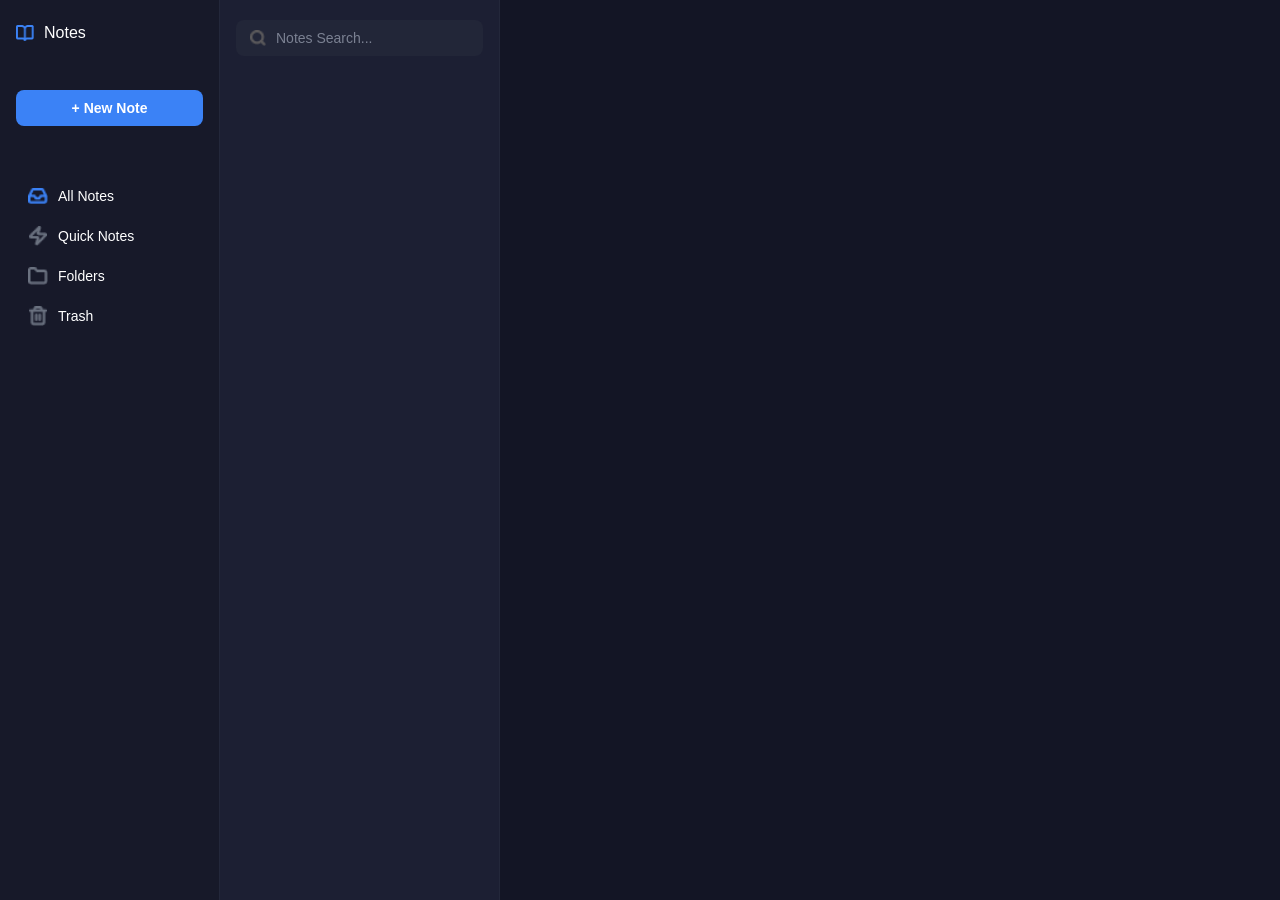
<file: index.html>
<!DOCTYPE html>
<html lang="ko">
<head>
  <meta charset="UTF-8">
  <meta name="viewport" content="width=device-width, initial-scale=1.0">
  <title>노트 웹</title>
  <link rel="stylesheet" href="all notes UI.css">
</head>
<body>
  <div class='frame_0_l frame_0'>
    <div class='frame_1_l frame_1'>
      <!-- 앱 타이틀 영역 -->
      <div class='frame_2_l frame_2'>
        <div class='frame_3_l frame_3'>
          <img src='notesIcon/Icon.png' class='frame_4_l' />
          <span class='text_0_l text_0'>Notes</span>
        </div>
      </div>

      <!-- 상단 액션 버튼 영역 -->
      <div class="action-btn-container">
        <button id="newNoteBtn" type="button" class="primary-blue-btn">
          <span>+ New Note</span>
        </button>
        <button id="newFolderBtn" type="button" class="primary-blue-btn hidden">
          <span>+ New Folder</span>
        </button>
      </div>

      <!-- 메뉴 버튼 영역 -->
      <div class='frame_7_l frame_7' style="gap: 4px;">
        <button type="button" class='menu-btn' id="allNotesBtn">
          <img src='notesIcon/All Notes(on).png' id="allNotesImg" />
          <span>All Notes</span>
        </button>

        <button type="button" class='menu-btn' id="quickNotesBtn">
          <img src='notesIcon/Quick Notes(off).png' id="quickNotesImg" />
          <span>Quick Notes</span>
        </button>

        <button type="button" class='menu-btn' id="foldersBtn">
          <img src='notesIcon/Folders(off).png' id="foldersImg" />
          <span>Folders</span>
        </button>

        <button type="button" class='menu-btn' id="trashBtn">
          <img src='notesIcon/trash.png' id="trashImg" />
          <span>Trash</span>
        </button>
      </div>
    </div>

    <div class='frame_16_l frame_16'>
      <div class='frame_17_l frame_17'>
        <img src='toolImage/search.png' class='frame_18_l' />
        <input type="text" id="searchInput" class='text_6_l text_6' placeholder="Notes Search..." />
      </div>
      
      <!-- Folders 페이지 헤더 및 컨테이너 -->
      <div id="foldersHeader" class="folder-header-title" style="display: none;">All Folders</div>
      <div class='frame_19_l frame_19' id="noteList" style="flex: 1; overflow-y: auto;">
        <!-- 노트 목록 및 폴더 트리가 들어가는 영역 -->
      </div>

      <!-- Trash 전용 하단 액션 버튼 영역 -->
      <div id="trashActionArea" class="trash-action-area" style="display: none;">
        <button type="button" class="trash-btn-action" id="restoreNoteBtn">선택 노트 복원</button>
        <button type="button" class="trash-btn-action btn-empty-trash" id="emptyTrashBtn">휴지통 비우기</button>
      </div>
    </div>

    <!-- 오른쪽 메모 작성 영역 -->
    <div class='frame_21_l frame_21 empty-state' id="editorArea">
      <div class='frame_22_l frame_22'>
        <input type="text" class='text_10_l text_10' id="inputTitle" placeholder="제목을 입력하세요" />
        <span class='text_11_l text_11' id="lastModified">최종 수정일: 방금 전</span>
      </div>
      <div class='frame_23_l frame_23'>
        <div class='frame_24_l frame_24' id='btnBold' style='cursor:pointer;'><span class='tool'>B</span></div>
        <div class='frame_25_l frame_25' id='btnItalic' style='cursor:pointer;'><span class='tool'>I</span></div>
        <div class='frame_26_l frame_26' id='btnUnderline' style='cursor:pointer;'><span class='tool'>U</span></div>
        <img src='toolImage/strikethrough.png' class='frame_27_l' id='btnStrike' style='cursor:pointer;' />
        <img src='toolImage/list.png' class='frame_28_l' id='btnList' style='cursor:pointer;' />
        <img src='toolImage/hash.png' class='frame_29_l' id='btnHeading' style='cursor:pointer;' />
        <img src='toolImage/link.png' class='frame_31_l' id='btnLink' style='cursor:pointer;' />
      </div>
      <div class='frame_32_l frame_32'>
        <div class='frame_32_l frame_32'>
          <div id="inputContent" contenteditable="true" spellcheck="false" placeholder="내용을 입력하세요..."></div>
        </div>
      </div>
    </div>
  </div>

<script>
  /* =========================================================
     Notes App - localStorage version
     ========================================================= */

  const STORAGE_KEY = 'notesWebData';

  /* -----------------------------
     DOM
  ----------------------------- */

  const newNoteBtn = document.getElementById('newNoteBtn');
  const newFolderBtn = document.getElementById('newFolderBtn');

  const allNotesBtn = document.getElementById('allNotesBtn');
  const quickNotesBtn = document.getElementById('quickNotesBtn');
  const foldersBtn = document.getElementById('foldersBtn');
  const trashBtn = document.getElementById('trashBtn');

  const allNotesImg = document.getElementById('allNotesImg');
  const quickNotesImg = document.getElementById('quickNotesImg');
  const foldersImg = document.getElementById('foldersImg');
  const trashImg = document.getElementById('trashImg');

  const noteList = document.getElementById('noteList');
  const foldersHeader = document.getElementById('foldersHeader');
  const trashActionArea = document.getElementById('trashActionArea');

  const restoreNoteBtn = document.getElementById('restoreNoteBtn');
  const emptyTrashBtn = document.getElementById('emptyTrashBtn');

  const editorArea = document.getElementById('editorArea');
  const inputTitle = document.getElementById('inputTitle');
  const inputContent = document.getElementById('inputContent');

  const searchInput = document.getElementById('searchInput');
  const lastModified = document.getElementById('lastModified');

  const btnBold = document.getElementById('btnBold');
  const btnItalic = document.getElementById('btnItalic');
  const btnUnderline = document.getElementById('btnUnderline');
  const btnStrike = document.getElementById('btnStrike');
  const btnList = document.getElementById('btnList');
  const btnHeading = document.getElementById('btnHeading');
  const btnLink = document.getElementById('btnLink');

  /* -----------------------------
     상태
  ----------------------------- */

  let activeNoteId = null;
  let activeFolderId = null;
  let currentCategory = 'all';

  /*
    데이터 구조

    {
      folders: [
        {
          id,
          name,
          parentId,
          deleted,
          collapsed
        }
      ],

      notes: [
        {
          id,
          title,
          content,
          folderId,
          category,
          deleted,
          createdAt,
          updatedAt
        }
      ]
    }
  */

  let appData = loadData();

  /* =========================================================
     localStorage
     ========================================================= */

  function createDefaultData() {
    return {
      folders: [],
      notes: []
    };
  }

  function loadData() {
    try {
      const saved = localStorage.getItem(STORAGE_KEY);

      if (!saved) {
        return createDefaultData();
      }

      const parsed = JSON.parse(saved);

      return {
        folders: Array.isArray(parsed.folders) ? parsed.folders : [],
        notes: Array.isArray(parsed.notes) ? parsed.notes : []
      };
    } catch (error) {
      console.error('localStorage 데이터를 불러오지 못했습니다.', error);
      return createDefaultData();
    }
  }

  function saveData() {
    try {
      localStorage.setItem(STORAGE_KEY, JSON.stringify(appData));
    } catch (error) {
      console.error('localStorage 저장 실패:', error);
      alert('저장 공간이 부족하거나 브라우저에서 저장을 허용하지 않습니다.');
    }
  }

  function generateId(prefix = 'id') {
    return (
      prefix +
      '_' +
      Date.now().toString(36) +
      '_' +
      Math.random().toString(36).substring(2, 9)
    );
  }

  /* =========================================================
     날짜
     ========================================================= */

  function getFormattedDate(dateObj) {
    const year = dateObj.getFullYear();
    const month = dateObj.getMonth() + 1;
    const date = dateObj.getDate();

    let hours = dateObj.getHours();

    const minutes = String(dateObj.getMinutes()).padStart(2, '0');

    const ampm = hours >= 12 ? 'PM' : 'AM';

    hours = hours % 12;
    hours = hours || 12;

    const formattedHours = String(hours).padStart(2, '0');

    return `${year}년 ${month}월 ${date}일 ${ampm} ${formattedHours}:${minutes}`;
  }

  function getElapsedTimeStr(updatedTimestamp) {
    if (!updatedTimestamp) {
      return '방금 전';
    }

    const now = Date.now();

    const diffInSeconds = Math.max(
      0,
      Math.floor((now - Number(updatedTimestamp)) / 1000)
    );

    if (diffInSeconds < 60) {
      return '방금 전';
    }

    const diffInMinutes = Math.floor(diffInSeconds / 60);

    if (diffInMinutes < 60) {
      return `${diffInMinutes}분 전`;
    }

    const diffInHours = Math.floor(diffInMinutes / 60);

    if (diffInHours < 24) {
      return `${diffInHours}시간 전`;
    }

    const diffInDays = Math.floor(diffInHours / 24);

    if (diffInDays < 30) {
      return `${diffInDays}일 전`;
    }

    const diffInMonths = Math.floor(diffInDays / 30);

    if (diffInMonths < 12) {
      return `${diffInMonths}달 전`;
    }

    const diffInYears = Math.floor(diffInDays / 365);

    return `${diffInYears}년 전`;
  }

  /* =========================================================
     ID / 데이터 찾기
     ========================================================= */

  function getNoteById(id) {
    return appData.notes.find(note => note.id === id);
  }

  function getFolderById(id) {
    return appData.folders.find(folder => folder.id === id);
  }

  /* =========================================================
     Editor
     ========================================================= */

  function updateEditorReadOnlyState() {
    const note = getNoteById(activeNoteId);

    const isTrash =
      currentCategory === 'trash' ||
      (note && note.deleted === true);

    if (isTrash) {
      inputTitle.setAttribute('readonly', 'true');
      inputContent.setAttribute('contenteditable', 'false');
    } else {
      inputTitle.removeAttribute('readonly');
      inputContent.setAttribute('contenteditable', 'true');
    }
  }

  function clearEditor() {
    inputTitle.value = '';
    inputContent.innerHTML = '';

    lastModified.textContent = '최종 수정일: 없음';

    editorArea.classList.add('empty-state');

    activeNoteId = null;
  }

  function loadNoteIntoEditor(note) {
    if (!note) {
      clearEditor();
      return;
    }

    inputTitle.value = note.title || '';

    /*
      HTML 편집기를 사용하기 때문에
      content를 innerHTML로 불러옵니다.
    */
    inputContent.innerHTML = note.content || '';

    if (note.updatedAt) {
      lastModified.textContent =
        `최종 수정일: ${getFormattedDate(new Date(note.updatedAt))}`;
    }

    editorArea.classList.remove('empty-state');

    updateEditorReadOnlyState();
  }

  /* =========================================================
     Note Card
     ========================================================= */

  function createNoteCard(note) {
    const card = document.createElement('div');

    card.className = 'frame_20_l frame_20';

    card.style.cursor = 'pointer';

    card.dataset.noteId = note.id;

    const title =
      note.title && note.title.trim()
        ? note.title.trim()
        : '제목 없음';

    const content =
      note.content
        ? stripHtml(note.content).trim()
        : '';

    card.innerHTML = `
      <span class="text_7_l text_7 card-title"></span>
      <span class="text_8_l card-content"></span>
      <span class="text_8_l card-time"></span>
    `;

    const titleSpan = card.querySelector('.card-title');
    const contentSpan = card.querySelector('.card-content');
    const timeSpan = card.querySelector('.card-time');

    titleSpan.textContent = title;

    if (!content) {
      contentSpan.textContent = '내용 없음';
    } else if (content.length > 20) {
      contentSpan.textContent = content.slice(0, 20) + '...';
    } else {
      contentSpan.textContent = content;
    }

    timeSpan.textContent = getElapsedTimeStr(note.updatedAt);
    timeSpan.dataset.updatedAt = note.updatedAt;

    card.addEventListener('click', () => {
      selectNote(note.id);
    });

    if (activeNoteId === note.id) {
      card.classList.add('selected');

      titleSpan.textContent =
        `${title.length > 20 ? title.slice(0, 20) + '...' : title} ◀`;
    }

    return card;
  }

  function stripHtml(html) {
    const temp = document.createElement('div');
    temp.innerHTML = html;

    return temp.textContent || temp.innerText || '';
  }

  /* =========================================================
     Folder
     ========================================================= */

  function createFolderElement(folder) {
    const wrapper = document.createElement('div');

    wrapper.className = 'folder-wrapper';

    wrapper.dataset.folderId = folder.id;

    if (folder.deleted) {
      wrapper.dataset.folderTrash = 'true';
    }

    const folderItem = document.createElement('div');

    folderItem.className = 'folder-item';

    if (activeFolderId === folder.id) {
      folderItem.classList.add('selected');
    }

    const isCollapsed = folder.collapsed === true;

    folderItem.innerHTML = `
      <div class="folder-left">
        <span class="arrow-icon">
          ${isCollapsed ? '▶' : '▼'}
        </span>

        <span class="folder-icon">📁</span>

        <span
          class="folder-title"
          contenteditable="true"
          spellcheck="false"
        ></span>
      </div>

      <span class="folder-count-badge">0</span>
    `;

    const childrenContainer = document.createElement('div');

    childrenContainer.className = 'folder-children';

    if (isCollapsed) {
      childrenContainer.classList.add('collapsed');
    }

    wrapper.appendChild(folderItem);
    wrapper.appendChild(childrenContainer);

    const folderTitle =
      folderItem.querySelector('.folder-title');

    folderTitle.textContent =
      folder.name || '새 폴더';

    /*
      폴더 이름 변경
    */

    folderTitle.addEventListener('input', () => {
      const target = getFolderById(folder.id);

      if (!target) {
        return;
      }

      target.name =
        folderTitle.textContent.trim() || '새 폴더';

      saveData();
    });

    folderTitle.addEventListener('keydown', e => {
      if (e.key === 'Enter') {
        e.preventDefault();
        folderTitle.blur();
      }
    });

    folderTitle.addEventListener('blur', () => {
      if (!folderTitle.textContent.trim()) {
        folderTitle.textContent = '새 폴더';
      }

      const target = getFolderById(folder.id);

      if (target) {
        target.name = folderTitle.textContent.trim();
      }

      saveData();
    });

    /*
      폴더 선택
    */

    folderItem.addEventListener('click', e => {
      e.stopPropagation();

      selectFolder(folder.id);
    });

    /*
      펼치기 / 접기
    */

    const arrowIcon =
      folderItem.querySelector('.arrow-icon');

    arrowIcon.addEventListener('click', e => {
      e.stopPropagation();

      const target = getFolderById(folder.id);

      if (!target) {
        return;
      }

      target.collapsed = !target.collapsed;

      saveData();

      render();
    });

    /*
      하위 노트
    */

    const childNotes = appData.notes
      .filter(note => note.folderId === folder.id)
      .filter(note => currentCategory === 'trash'
        ? note.deleted
        : !note.deleted
      );

    childNotes
      .sort((a, b) => b.updatedAt - a.updatedAt)
      .forEach(note => {
        childrenContainer.appendChild(
          createNoteCard(note)
        );
      });

    const count =
      appData.notes.filter(note =>
        note.folderId === folder.id &&
        !note.deleted
      ).length;

    folderItem.querySelector(
      '.folder-count-badge'
    ).textContent = count;

    return wrapper;
  }

  /* =========================================================
     Render
     ========================================================= */

  function render() {
    noteList.innerHTML = '';

    const query =
      searchInput.value.toLowerCase().trim();

    /*
      FOLDERS
    */

    if (currentCategory === 'folders') {
      foldersHeader.style.display = 'block';

      newFolderBtn.classList.remove('hidden');

      trashActionArea.style.display = 'none';

      searchInput.placeholder = 'Folders Search...';

      const folders = appData.folders
        .filter(folder => !folder.deleted)
        .filter(folder =>
          folder.name
            .toLowerCase()
            .includes(query)
        );

      folders.forEach(folder => {
        noteList.appendChild(
          createFolderElement(folder)
        );
      });

      return;
    }

    /*
      TRASH
    */

    if (currentCategory === 'trash') {
      foldersHeader.style.display = 'none';

      newFolderBtn.classList.add('hidden');

      trashActionArea.style.display = 'flex';

      searchInput.placeholder = 'Trash Search...';

      /*
        휴지통 폴더
      */

      const trashFolders = appData.folders
        .filter(folder => folder.deleted)
        .filter(folder =>
          folder.name
            .toLowerCase()
            .includes(query)
        );

      trashFolders.forEach(folder => {
        noteList.appendChild(
          createFolderElement(folder)
        );
      });

      /*
        휴지통에 있는 일반 노트
      */

      const trashNotes = appData.notes
        .filter(note => note.deleted)
        .filter(note => !note.folderId)
        .filter(note => {
          const text =
            `${note.title} ${stripHtml(note.content)}`.toLowerCase();

          return text.includes(query);
        })
        .sort((a, b) => b.updatedAt - a.updatedAt);

      trashNotes.forEach(note => {
        noteList.appendChild(
          createNoteCard(note)
        );
      });

      return;
    }

    /*
      ALL / QUICK
    */

    foldersHeader.style.display = 'none';

    newFolderBtn.classList.add('hidden');

    trashActionArea.style.display = 'none';

    searchInput.placeholder = 'Notes Search...';

    let notes = appData.notes
      .filter(note => !note.deleted);

    if (currentCategory === 'quick') {
      notes = notes.filter(note =>
        note.category === 'quick'
      );
    }

    /*
      폴더 내부 노트는
      All Notes에서 중복으로 표시하지 않고
      폴더 밖 노트만 표시
    */

    notes = notes.filter(note => !note.folderId);

    notes = notes.filter(note => {
      const text =
        `${note.title} ${stripHtml(note.content)}`.toLowerCase();

      return text.includes(query);
    });

    notes
      .sort((a, b) => b.updatedAt - a.updatedAt)
      .forEach(note => {
        noteList.appendChild(
          createNoteCard(note)
        );
      });
  }

  /* =========================================================
     Note 선택
     ========================================================= */

  function selectNote(id) {
    const note = getNoteById(id);

    if (!note) {
      return;
    }

    activeFolderId = null;

    activeNoteId = id;

    document
      .querySelectorAll('.folder-item')
      .forEach(item =>
        item.classList.remove('selected')
      );

    loadNoteIntoEditor(note);

    render();
  }

  /* =========================================================
     Folder 선택
     ========================================================= */

  function selectFolder(id) {
    if (activeFolderId === id) {
      activeFolderId = null;

      clearEditor();

      render();

      return;
    }

    activeFolderId = id;

    activeNoteId = null;

    clearEditor();

    document
      .querySelectorAll('.frame_20')
      .forEach(card =>
        card.classList.remove('selected')
      );

    render();
  }

  /* =========================================================
     새 노트
     ========================================================= */

  function createNewNote() {
    if (currentCategory === 'trash') {
      alert('휴지통에서는 새 메모를 생성할 수 없습니다.');
      return;
    }

    /*
      Folders 페이지에서
      폴더를 선택하지 않았다면 생성하지 않음
    */

    if (
      currentCategory === 'folders' &&
      !activeFolderId
    ) {
      alert('노트를 생성할 폴더를 먼저 선택해주세요.');
      return;
    }

    const now = Date.now();

    const note = {
      id: generateId('note'),

      title: '',

      content: '',

      folderId:
        currentCategory === 'folders'
          ? activeFolderId
          : null,

      category:
        currentCategory === 'quick'
          ? 'quick'
          : 'all',

      deleted: false,

      createdAt: now,

      updatedAt: now
    };

    appData.notes.push(note);

    saveData();

    activeNoteId = note.id;

    loadNoteIntoEditor(note);

    render();
  }

  /* =========================================================
     새 폴더
     ========================================================= */

  function createFolder() {
    if (currentCategory === 'trash') {
      alert('휴지통에서는 폴더를 생성할 수 없습니다.');
      return;
    }

    const folder = {
      id: generateId('folder'),

      name: '새 폴더',

      parentId: null,

      deleted: false,

      collapsed: false
    };

    appData.folders.push(folder);

    saveData();

    currentCategory = 'folders';

    activeFolderId = folder.id;

    activeNoteId = null;

    updateMenuIcons('folders');

    render();

    /*
      새 폴더 이름 입력창에 포커스
    */

    setTimeout(() => {
      const folderTitle =
        document.querySelector(
          `[data-folder-id="${folder.id}"] .folder-title`
        );

      if (folderTitle) {
        folderTitle.focus();

        document.execCommand(
          'selectAll',
          false,
          null
        );
      }
    }, 0);
  }

  /* =========================================================
     제목 자동 저장
     ========================================================= */

  inputTitle.addEventListener('input', () => {
    if (!activeNoteId) {
      return;
    }

    const note = getNoteById(activeNoteId);

    if (!note || note.deleted) {
      return;
    }

    note.title = inputTitle.value;

    note.updatedAt = Date.now();

    saveData();

    lastModified.textContent =
      `최종 수정일: ${getFormattedDate(
        new Date(note.updatedAt)
      )}`;

    render();
  });

  /* =========================================================
     내용 자동 저장
     ========================================================= */

  inputContent.addEventListener('input', () => {
    if (!activeNoteId) {
      return;
    }

    const note = getNoteById(activeNoteId);

    if (!note || note.deleted) {
      return;
    }

    note.content = inputContent.innerHTML;

    note.updatedAt = Date.now();

    saveData();

    lastModified.textContent =
      `최종 수정일: ${getFormattedDate(
        new Date(note.updatedAt)
      )}`;

    render();
  });

  /* =========================================================
     검색
     ========================================================= */

  searchInput.addEventListener('input', () => {
    render();
  });

  /* =========================================================
     메뉴 아이콘
     ========================================================= */

  function updateMenuIcons(selected) {
    allNotesImg.src =
      selected === 'all'
        ? 'notesIcon/All Notes(on).png'
        : 'notesIcon/All Notes(off).png';

    quickNotesImg.src =
      selected === 'quick'
        ? 'notesIcon/Quick Notes(on).png'
        : 'notesIcon/Quick Notes(off).png';

    foldersImg.src =
      selected === 'folders'
        ? 'notesIcon/Folders(on).png'
        : 'notesIcon/Folders(off).png';

    if (selected === 'trash') {
      trashImg.classList.add('icon-blue');
    } else {
      trashImg.classList.remove('icon-blue');
    }

    updateEditorReadOnlyState();
  }

  /* =========================================================
     All Notes
     ========================================================= */

  allNotesBtn.addEventListener('click', () => {
    currentCategory = 'all';

    activeNoteId = null;
    activeFolderId = null;

    searchInput.value = '';

    clearEditor();

    updateMenuIcons('all');

    render();
  });

  /* =========================================================
     Quick Notes
     ========================================================= */

  quickNotesBtn.addEventListener('click', () => {
    currentCategory = 'quick';

    activeNoteId = null;
    activeFolderId = null;

    searchInput.value = '';

    clearEditor();

    updateMenuIcons('quick');

    render();
  });

  /* =========================================================
     Folders
     ========================================================= */

  foldersBtn.addEventListener('click', () => {
    currentCategory = 'folders';

    activeNoteId = null;
    activeFolderId = null;

    searchInput.value = '';

    clearEditor();

    updateMenuIcons('folders');

    render();
  });

  /* =========================================================
     Trash
     ========================================================= */

  trashBtn.addEventListener('click', () => {
    /*
      노트가 선택된 경우
    */

    if (activeNoteId) {
      const note = getNoteById(activeNoteId);

      if (note && !note.deleted) {
        note.deleted = true;

        note.updatedAt = Date.now();

        saveData();

        activeNoteId = null;

        clearEditor();

        updateFolderCounts();

        render();

        return;
      }
    }

    /*
      폴더가 선택된 경우
    */

    if (
      activeFolderId &&
      currentCategory === 'folders'
    ) {
      const folder =
        getFolderById(activeFolderId);

      if (folder) {
        folder.deleted = true;

        /*
          폴더 안의 노트도 함께 휴지통
        */

        appData.notes
          .filter(note =>
            note.folderId === folder.id
          )
          .forEach(note => {
            note.deleted = true;
            note.updatedAt = Date.now();
          });

        saveData();

        activeFolderId = null;

        clearEditor();

        render();

        return;
      }
    }

    /*
      아무것도 선택하지 않았으면
      휴지통 페이지 이동
    */

    currentCategory = 'trash';

    activeNoteId = null;
    activeFolderId = null;

    searchInput.value = '';

    clearEditor();

    updateMenuIcons('trash');

    render();
  });

  /* =========================================================
     선택 항목 복원
     ========================================================= */

  restoreNoteBtn.addEventListener('click', () => {
    /*
      노트 복원
    */

    if (activeNoteId) {
      const note = getNoteById(activeNoteId);

      if (note && note.deleted) {
        note.deleted = false;

        note.category = 'all';

        note.updatedAt = Date.now();

        saveData();

        activeNoteId = null;

        clearEditor();

        render();

        return;
      }
    }

    /*
      폴더 복원
    */

    if (activeFolderId) {
      const folder =
        getFolderById(activeFolderId);

      if (folder && folder.deleted) {
        folder.deleted = false;

        appData.notes
          .filter(note =>
            note.folderId === folder.id
          )
          .forEach(note => {
            note.deleted = false;
            note.updatedAt = Date.now();
          });

        saveData();

        activeFolderId = null;

        clearEditor();

        render();

        return;
      }
    }

    alert('복원할 항목을 선택해주세요.');
  });

  /* =========================================================
     휴지통 비우기
     ========================================================= */

  emptyTrashBtn.addEventListener('click', () => {
    const trashNotes =
      appData.notes.filter(note => note.deleted);

    const trashFolders =
      appData.folders.filter(folder => folder.deleted);

    if (
      trashNotes.length === 0 &&
      trashFolders.length === 0
    ) {
      alert('휴지통이 비어있습니다.');
      return;
    }

    const confirmed = confirm(
      '휴지통에 있는 모든 항목을 영구 삭제하시겠습니까?\n복원할 수 없습니다.'
    );

    if (!confirmed) {
      return;
    }

    /*
      휴지통 노트 영구 삭제
    */

    appData.notes =
      appData.notes.filter(note => !note.deleted);

    /*
      휴지통 폴더 영구 삭제
    */

    const deletedFolderIds =
      new Set(
        trashFolders.map(folder => folder.id)
      );

    appData.folders =
      appData.folders.filter(
        folder => !folder.deleted
      );

    /*
      혹시 삭제된 폴더에 남아 있던
      노트도 제거
    */

    appData.notes =
      appData.notes.filter(note =>
        !deletedFolderIds.has(note.folderId)
      );

    saveData();

    activeNoteId = null;
    activeFolderId = null;

    clearEditor();

    render();
  });

  /* =========================================================
     서식
     ========================================================= */

  function executeCommand(
    e,
    command,
    value = null
  ) {
    if (e) {
      e.preventDefault();
    }

    if (
      !activeNoteId ||
      currentCategory === 'trash'
    ) {
      return;
    }

    inputContent.focus();

    document.execCommand(
      command,
      false,
      value
    );

    inputContent.dispatchEvent(
      new Event('input', {
        bubbles: true
      })
    );
  }

  if (btnBold) {
    btnBold.addEventListener(
      'mousedown',
      e => executeCommand(e, 'bold')
    );
  }

  if (btnItalic) {
    btnItalic.addEventListener(
      'mousedown',
      e => executeCommand(e, 'italic')
    );
  }

  if (btnUnderline) {
    btnUnderline.addEventListener(
      'mousedown',
      e => executeCommand(e, 'underline')
    );
  }

  if (btnStrike) {
    btnStrike.addEventListener(
      'mousedown',
      e => executeCommand(
        e,
        'strikeThrough'
      )
    );
  }

  if (btnList) {
    btnList.addEventListener(
      'mousedown',
      e => executeCommand(
        e,
        'insertUnorderedList'
      )
    );
  }

  if (btnHeading) {
    btnHeading.addEventListener(
      'mousedown',
      e => executeCommand(
        e,
        'formatBlock',
        '<h3>'
      )
    );
  }

  /* =========================================================
     링크
     ========================================================= */

  function normalizeUrl(url) {
    if (!url) {
      return '';
    }

    const trimmed = url.trim();

    if (
      /^(https?:\/\/|file:\/\/|data:|\/|\.\/)/i
        .test(trimmed)
    ) {
      return trimmed;
    }

    return 'https://' + trimmed;
  }

  if (btnLink) {
    btnLink.addEventListener('mousedown', e => {
      e.preventDefault();

      if (!activeNoteId) {
        return;
      }

      const inputUrl = prompt(
        '연결할 링크 URL을 입력하세요:'
      );

      if (
        !inputUrl ||
        !inputUrl.trim()
      ) {
        return;
      }

      const finalUrl =
        normalizeUrl(inputUrl);

      const selection =
        window.getSelection();

      if (selection.isCollapsed) {
        executeCommand(
          null,
          'insertHTML',
          `<a href="${finalUrl}" target="_blank" rel="noopener noreferrer">${finalUrl}</a>`
        );
      } else {
        executeCommand(
          null,
          'createLink',
          finalUrl
        );

        /*
          선택된 링크에 target 추가
        */

        const anchors =
          inputContent.querySelectorAll('a');

        anchors.forEach(anchor => {
          if (
            anchor.href === finalUrl ||
            anchor.href === finalUrl + '/'
          ) {
            anchor.target = '_blank';
            anchor.rel =
              'noopener noreferrer';
          }
        });

        inputContent.dispatchEvent(
          new Event('input', {
            bubbles: true
          })
        );
      }
    });
  }

  /* =========================================================
     링크 클릭
     ========================================================= */

  inputContent.addEventListener(
    'click',
    e => {
      const link =
        e.target.closest('a');

      if (
        link &&
        link.href
      ) {
        e.preventDefault();

        window.open(
          link.href,
          '_blank',
          'noopener,noreferrer'
        );
      }
    }
  );

  /* =========================================================
     새 노트 / 새 폴더 버튼
     ========================================================= */

  newNoteBtn.addEventListener(
    'click',
    createNewNote
  );

  newFolderBtn.addEventListener(
    'click',
    createFolder
  );

  /* =========================================================
     폴더 개수 업데이트
     ========================================================= */

  function updateFolderCounts() {
    document
      .querySelectorAll('.folder-wrapper')
      .forEach(wrapper => {
        const folderId =
          wrapper.dataset.folderId;

        const badge =
          wrapper.querySelector(
            '.folder-count-badge'
          );

        if (!badge) {
          return;
        }

        const count =
          appData.notes.filter(note =>
            note.folderId === folderId &&
            !note.deleted
          ).length;

        badge.textContent = count;
      });
  }

  /* =========================================================
     브라우저 새로고침 전 저장
  ========================================================= */

  window.addEventListener(
    'beforeunload',
    saveData
  );

  /* =========================================================
     초기 실행
  ========================================================= */

  updateMenuIcons('all');

  clearEditor();

  render();

  /*
    10초마다 "몇 분 전" 표시 갱신
  */

  setInterval(() => {
    document
      .querySelectorAll('.card-time')
      .forEach(timeSpan => {
        const timestamp =
          timeSpan.dataset.updatedAt;

        if (timestamp) {
          timeSpan.textContent =
            getElapsedTimeStr(timestamp);
        }
      });
  }, 10000);
</script>
</body>
</html>
</file>
<file: all notes UI.css>
* {
  margin: 0;
  padding: 0;
  box-sizing: border-box;
}

body {
  background-color: #131525;
  color: #ffffff;
  font-family: -apple-system, BlinkMacSystemFont, "Segoe UI", Roboto, sans-serif;
  height: 100vh;
}

/* 요소 숨김 처리용 클래스 */
.hidden {
  display: none !important;
}

/* 메인 3단 컨테이너 */
.frame_0 {
  display: flex;
  width: 100vw;
  height: 100vh;
  overflow: hidden;
}

/* 1단: 네비게이션 좌측 바 */
.frame_1 {
  width: 220px;
  background-color: #171929;
  padding: 24px 16px;
  display: flex;
  flex-direction: column;
  gap: 32px;
  border-right: 1px solid #23273a;
}

/* 2단: 메모 목록 영역 */
.frame_16 {
  width: 280px;
  background-color: #1c1f33;
  padding: 20px 16px;
  display: flex;
  flex-direction: column;
  gap: 24px;
  border-right: 1px solid #23273a;
  max-width: 320px;
  box-sizing: border-box;
}

/* 3단: 메모 상세 및 에디터 영역 */
.frame_21 {
  flex: 1;
  background-color: #131525;
  padding: 32px 40px;
  display: flex;
  flex-direction: column;
  gap: 24px;
}

/* 빈 상태 및 폴더 선택 시 내용 숨김 */
#editorArea.empty-state * {
  display: none !important;
}

/* 내부 정렬 설정 */
.frame_2, .frame_7, .frame_19, .frame_22, .frame_23 {
  display: flex;
  flex-direction: column;
  gap: 12px;
}

.frame_3, .frame_5, .frame_8, .frame_10, .frame_12, .frame_14, .frame_17 {
  display: flex;
  align-items: center;
  gap: 10px;
  cursor: pointer;
}

.frame_23 {
  flex-direction: row;
  align-items: center;
  gap: 16px;
  padding-bottom: 12px;
  border-bottom: 1px solid #23273a;
}

/* 이미지 및 아이콘 크기 고정 */
img {
  width: 12px;
  height: 12px;
  object-fit: contain;
}

.frame_6_l {
  width: 100%;
  height: 65px;
  object-fit: contain;
}

.frame_7 {
  gap: 20px;
}

.frame_8, .frame_10, .frame_12, .frame_14 {
  padding: 8px 0;
}

.frame_20 {
  display: flex;
  flex-direction: column;
  gap: 4px;
  padding-bottom: 16px;
  border-bottom: 1px solid rgba(255, 255, 255, 0.08);
}

.frame_22 {
  gap: 12px;
}

.text_10 {
  font-size: 24px;
  font-weight: bold;
  line-height: 1.4;
}

.text_11 {
  color: #8a8d9b;
  font-size: 13px;
  line-height: 1.5;
}

.frame_32 {
  margin-top: 16px;
  line-height: 1.8;
}

img.frame_4_l {
  width: 18px;
  height: 18px;
  object-fit: contain;
}

img.frame_9_l {
  width: 16px;
  height: 16px;
  object-fit: contain;
}

/* 검색바 영역 */
.frame_17 {
  display: flex;
  align-items: center;
  background-color: #222638;
  border-radius: 8px;
  padding: 10px 14px;
  gap: 10px;
  margin-bottom: 24px;
}

.frame_18_l {
  width: 16px;
  height: 16px;
  opacity: 0.5;
  filter: invert(1);
}

.text_6 {
  color: #7b8192;
  font-size: 14px;
}

/* 노트 리스트 영역 */
.frame_19 {
  display: flex;
  flex-direction: column;
  gap: 12px;
  max-height: calc(100vh - 120px);
  overflow-y: auto;
  padding-right: 6px;
}

.text_7 {
  color: #ffffff;
  font-size: 16px;
  font-weight: 700;
  line-height: 1.4;
}

.text_8_l {
  color: #6c7385;
  font-size: 13px;
  line-height: 1.4;
}

/* 폴더 내부의 메모 카드 스타일 */
.folder-children .frame_20 {
  padding-top: 4px;
  padding-bottom: 8px;
  gap: 2px;
}

.folder-children .frame_20 .text_7 {
  font-size: 13px;
  font-weight: 600;
}

.folder-children .frame_20 .card-content {
  display: none !important;
}

.folder-children .frame_20 .card-time {
  font-size: 11px;
  color: #6c7385;
}

.frame_32 textarea.text_15 {
  width: 100%;
  height: 100%;
  min-height: 400px;
  background: transparent;
  border: none;
  outline: none;
  resize: none;
  color: #ffffff;
  font-size: 15px;
  font-family: inherit;
  line-height: 1.6;
}

.frame_32 textarea.text_15::placeholder {
  color: #6c7385;
}

.frame_22 input.text_10 {
  width: 100%;
  background: transparent;
  border: none;
  outline: none;
  color: #ffffff;
  font-size: 24px;
  font-weight: bold;
  font-family: inherit;
  padding: 0;
  margin-bottom: 8px;
}

.frame_22 input.text_10::placeholder {
  color: #6c7385;
  font-weight: normal;
}

span.tool {
  color: #6B7280;
}

div.frame_24 {
  font-weight: 500;
}

.frame_20 .text_7 {
  display: block;
  max-width: 100%;
  white-space: nowrap;
  overflow: hidden;
  text-overflow: ellipsis;
  word-break: break-all;
}

.frame_19::-webkit-scrollbar {
  width: 6px;
}

.frame_19::-webkit-scrollbar-thumb {
  background-color: rgba(255, 255, 255, 0.2);
  border-radius: 3px;
}

.frame_19::-webkit-scrollbar-track {
  background: transparent;
}

.frame_17 input.text_6 {
  width: 100%;
  background: transparent;
  border: none;
  outline: none;
  color: #ffffff;
  font-size: 14px;
  font-family: inherit;
}

.frame_17 input.text_6::placeholder {
  color: #7b8192;
}

.menu-btn {
  background: none !important;
  border: none !important;
  padding: 8px 12px;
  cursor: pointer;
  display: flex;
  align-items: center;
  gap: 10px;
  width: 100%;
  text-align: left;
  outline: none;
  box-shadow: none !important;
}

.menu-btn img {
  width: 20px;
  height: 20px;
}

.menu-btn span {
  color: #ffffff;
  font-size: 14px;
  font-weight: 500;
}

.folder-wrapper {
  margin-bottom: 4px;
}

.folder-item {
  display: flex;
  align-items: center;
  justify-content: space-between;
  padding: 8px 12px;
  border-radius: 6px;
  color: #ffffff;
  cursor: pointer;
  font-size: 14px;
  user-select: none;
  background: transparent;
  transition: background-color 0.2s ease;
}

.folder-item:hover {
  background-color: rgba(255, 255, 255, 0.08);
}

/* ★ 폴더가 선택되었을 때: 반투명한 흰색 네모 스타일 적용 ★ */
.folder-item.selected {
  background-color: rgba(255, 255, 255, 0.18) !important;
  border-radius: 6px;
}

.frame_20.selected {
  background-color: transparent !important;
  border: none !important;
  box-shadow: none !important;
}

.frame_20:hover {
  background-color: transparent !important;
}

.folder-left {
  display: flex;
  align-items: center;
  gap: 8px;
}

.arrow-icon {
  font-size: 10px;
  width: 12px;
  display: inline-block;
  text-align: center;
  cursor: pointer;
}

.folder-icon {
  font-size: 16px;
}

/* 폴더 제목 스타일 및 편집 상태 */
.folder-title {
  font-weight: 600;
  color: #ffffff;
  outline: none;
  padding: 2px 4px;
  border-radius: 4px;
  cursor: text;
}

.folder-title[contenteditable="true"]:focus {
  background-color: rgba(255, 255, 255, 0.2);
}

.folder-count-badge {
  background-color: rgba(255, 255, 255, 0.15);
  color: #ffffff;
  border-radius: 12px;
  padding: 2px 8px;
  font-size: 11px;
  font-weight: bold;
}

.folder-children {
  margin-left: 18px;
  display: block;
}

.folder-children.collapsed {
  display: none;
}

.folder-header-title {
  color: #8a8d9b;
  font-size: 12px;
  margin-bottom: 8px;
  padding-left: 4px;
  font-weight: 600;
}

.trash-action-area {
  display: flex;
  gap: 8px;
  margin-top: 10px;
  padding: 10px;
}

.trash-btn-action {
  flex: 1;
  padding: 8px 12px;
  border-radius: 6px;
  border: 1px solid rgba(255, 255, 255, 0.2);
  background: rgba(255, 255, 255, 0.1);
  color: #ffffff;
  font-size: 12px;
  cursor: pointer;
  transition: background 0.2s;
}

.trash-btn-action:hover {
  background: rgba(255, 255, 255, 0.25);
}

.btn-empty-trash {
  background: rgba(255, 77, 77, 0.2);
  border-color: rgba(255, 77, 77, 0.4);
  color: #ff6b6b;
}

.btn-empty-trash:hover {
  background: rgba(255, 77, 77, 0.4);
}

.icon-blue {
  filter: invert(38%) sepia(98%) saturate(1812%) hue-rotate(200deg) brightness(101%) contrast(101%);
}

.action-btn-container {
  display: flex;
  flex-direction: column;
  gap: 10px;
  margin-top: 16px;
  margin-bottom: 20px;
  width: 100%;
}

.primary-blue-btn {
  width: 100%;
  background-color: #3b82f6;
  color: #ffffff;
  border: none;
  border-radius: 8px;
  padding: 10px 16px;
  font-size: 14px;
  font-weight: 600;
  cursor: pointer;
  display: flex;
  align-items: center;
  justify-content: center;
  gap: 8px;
  transition: background-color 0.2s;
  box-sizing: border-box;
}

.primary-blue-btn:hover {
  background-color: #2563eb;
}
#inputContent {
  width: 100%;
  min-height: 300px;
  outline: none;
  color: #ffffff;
  font-size: 15px;
  line-height: 1.6;
  white-space: pre-wrap;
  word-break: break-all;
}

/* placeholder 효과 */
#inputContent:empty:before {
  content: attr(placeholder);
  color: #6c727f;
  cursor: text;
}
</file>
